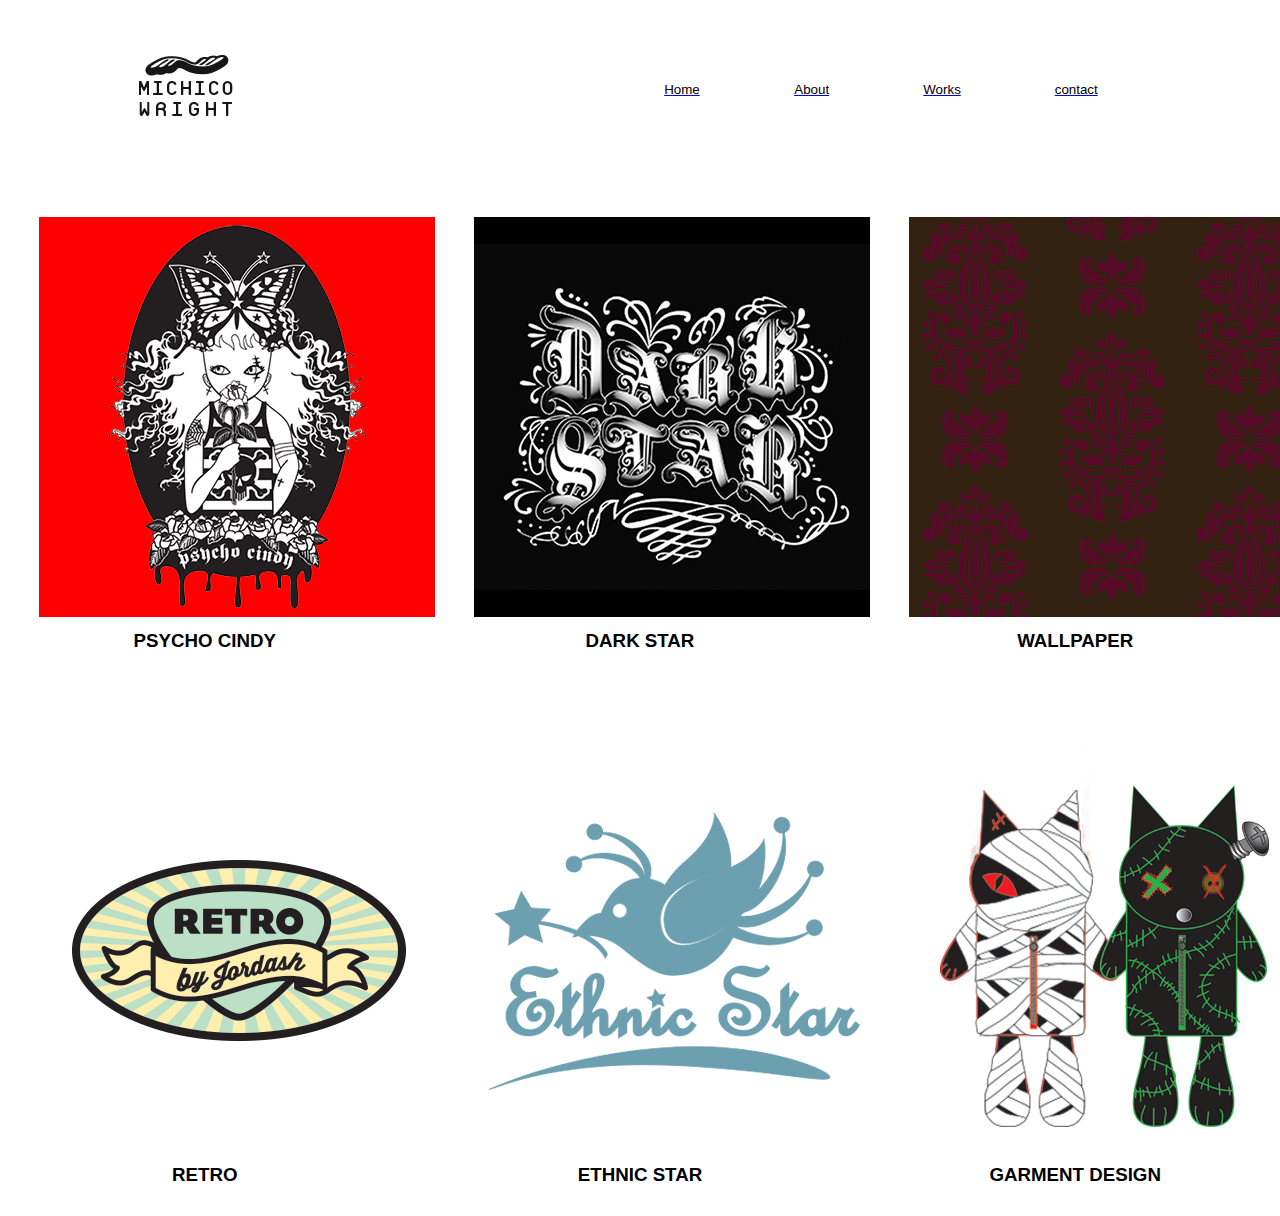
<file: index.html>
<!DOCTYPE html>
<html lang="en">

<head>
    <meta charset="UTF-8">
    <meta http-equiv="X-UA-Compatible" content="IE=edge">
    <meta name="viewport" content="width=device-width, initial-scale=1.0">
    <link rel="stylesheet" type="text/css" href="main.css">
    <link rel="shortcut-icon" type="image/png" href="img/mwfav.png">
    <link rel="icon" href="/mwfav.png" type="image/mwfav.png">

    <style>
        @import url('https://fonts.googleapis.com/css2?family=Quicksand:wght@300&family=Raleway:wght@300&display=swap');

        /* font-familys: 'Quicksand', sans-serif;
         font-family: 'Raleway', sans-serif;
         font-family: 'Open Sans', sans-serif;
    */
        body {
            font-family: 'Open Sans', sans-serif;
        }

        h1 {
            font-family: 'Quicksand', sans-serif
        }

        h2 {
            font-family: 'Raleway', sans-serif
        }
    </style>

    <title>Home Page</title>

</head>

<body>

<header>
    <img class="logo" src="MW-logo.png" alt="my logo">
<nav>
    <ul class ="nav-links">
        <li><a href = "index.html"><button>Home</button></a></li>
         <li><a href = "About.html"><button>About</button></a></li>
         <li><a href = "page2.html"><button>Works</button></a></li>
         <li><a href = "About.html"><button>contact</button></a></li>
    </ul>
</nav>

</header>

<div>
           
    <div class="wrap">
        <div class="item">
            <img src="psycho-cindy400.png"usemap="#workmap">
            <map name="workmap"><area shape="rect" coords="0,0 400,400" href="page2.html"target="_blank" >
            </map>
           
           <h3>PSYCHO CINDY</h3>
           
        </div>
        <div class="item">
            <img src="dark-star-logo400.png"usemap="#workmap">
            <map name="workmap"><area shape="rect" coords="0,0 400,400" href="page2.html" target="_blank" >
            </map>
             <div class="item_text"></div>
             <h3>DARK STAR</h3>
        </div>
        <div class="item">
            <img src="damask.png"usemap="#workmap">
            <map name="workmap"><area shape="rect" coords="0,0 400,400" a href="page2.html" target="_blank" ></a>
            </map>
            <div class="item_text"></div>
            <h3>WALLPAPER</h3>
           </div>

        <div class="item">
            <img src="retro-logo.png"usemap="#workmap">
            <map name="workmap"><area shape="rect" coords="0,0, 400,400" href="page2.html" target="_blank" >
            </map>
            <div class="item_text"></div>   
            <h3>RETRO</h3>
        </div>
        <div class="item">
            <img src="ethnic-star1.png"usemap="#workmap">
            <map name="workmap"><area shape="rect" coords="0,0, 400,400" href="page2.html" target="_blank" >
            </map>
            <div class="item_text"></div>
            <h3>ETHNIC STAR</h3>
        </div>
        <div class="item">
            <img src="monstercats.png"usemap="#workmap">
            <map name="workmap"><area shape="rect" coords="0,0, 400,400" href="page2.html" target="_blank" >
            </map>
            <div class="item_text"></div>
            <h3>GARMENT DESIGN</h3>
        </div>
    </div>

    
    
    
    
    
    
    
    
    
    
    
    
    </body> 
    
    
    
    </html>
</file>
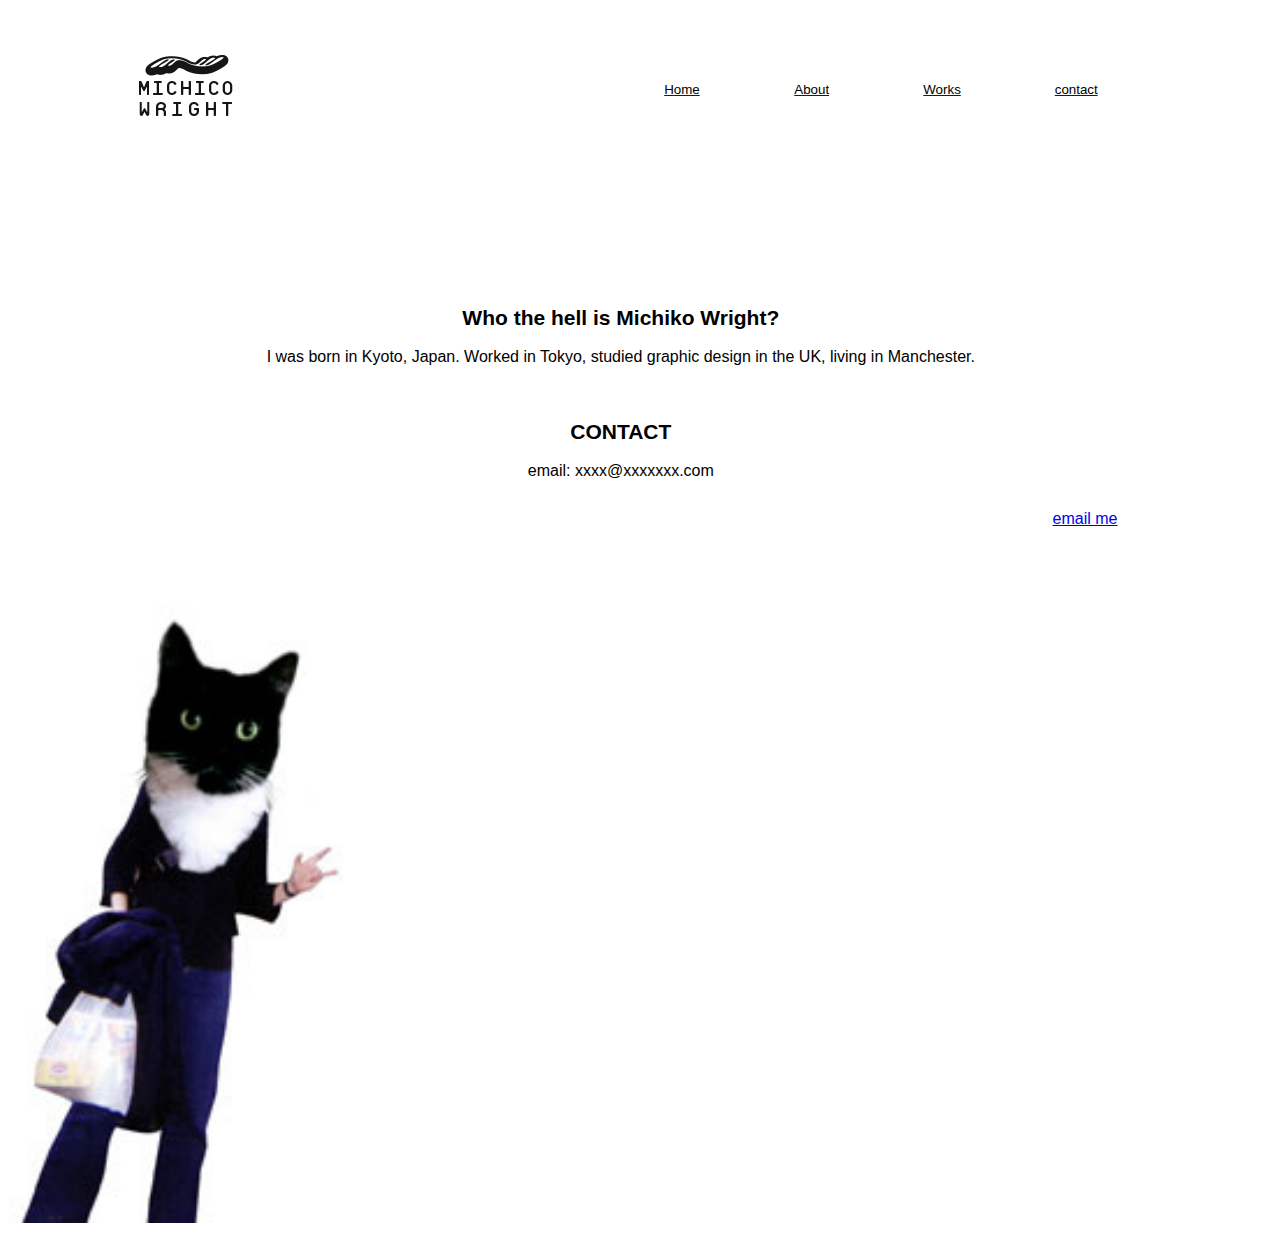
<file: About.html>
<!DOCTYPE html>
<html lang="en">
<head>
    <meta charset="UTF-8">
    <meta http-equiv="X-UA-Compatible" content="IE=edge">
    <meta name="viewport" content="width=device-width, initial-scale=1.0">
    <link rel="stylesheet" type="text/css" href="About.css">
    <link rel="shortcut-icon" type="image/png" href="img/mwfav.png">
    <link rel="icon" href="/mwfav.png" type="image/mwfav.png">

    <style>
        @import url('https://fonts.googleapis.com/css2?family=Quicksand:wght@300&family=Raleway:wght@300&display=swap');

        /* font-familys: 'Quicksand', sans-serif;
         font-family: 'Raleway', sans-serif;
         font-family: 'Open Sans', sans-serif;
    */
        body {
            font-family: 'Open Sans', sans-serif;
        }

        h1 {
            font-family: 'Quicksand', sans-serif
        }

        h2 {
            font-family: 'Raleway', sans-serif
        }
    </style>
    <title>About</title>
</head>
<body>
    <header>
        <img class="logo" src="MW-logo.png" alt="my logo">
        <nav>
            <ul class ="nav-links">
                <li><a href = "index.html"><button>Home</button></a></li>
                 <li><a href = "About.html"><button>About</button></a></li>
                 <li><a href = "page2.html"><button>Works</button></a></li>
                 <li><a href = "About.html"><button>contact</button></a></li>
            </ul>
        </nav>
    </header>


    <div>
        <div class="box">
            <div class="text">
              <h3 id="who">Who the hell is Michiko Wright?</h3><br>
              <p>I was born in Kyoto, Japan.
                Worked in Tokyo, studied graphic design in the UK, living in Manchester.</p>
            
        <br>
        <br>
        <br>  
        
       <h3 id="contact">CONTACT</h3><br>
            <p>email: xxxx@xxxxxxx.com</p>
    <a href="mailto:info@blahblah.com">email me</a>


         
            
</div>
<div class="pic"><img src="metal.jpg" alt="myself"></div>

            
                
           


        
      </div>
    
    
    
    
    
    
    
    
    
    
    
    
   
   
   
   
   
   
    

    




    
    
</body>
</html>
</file>
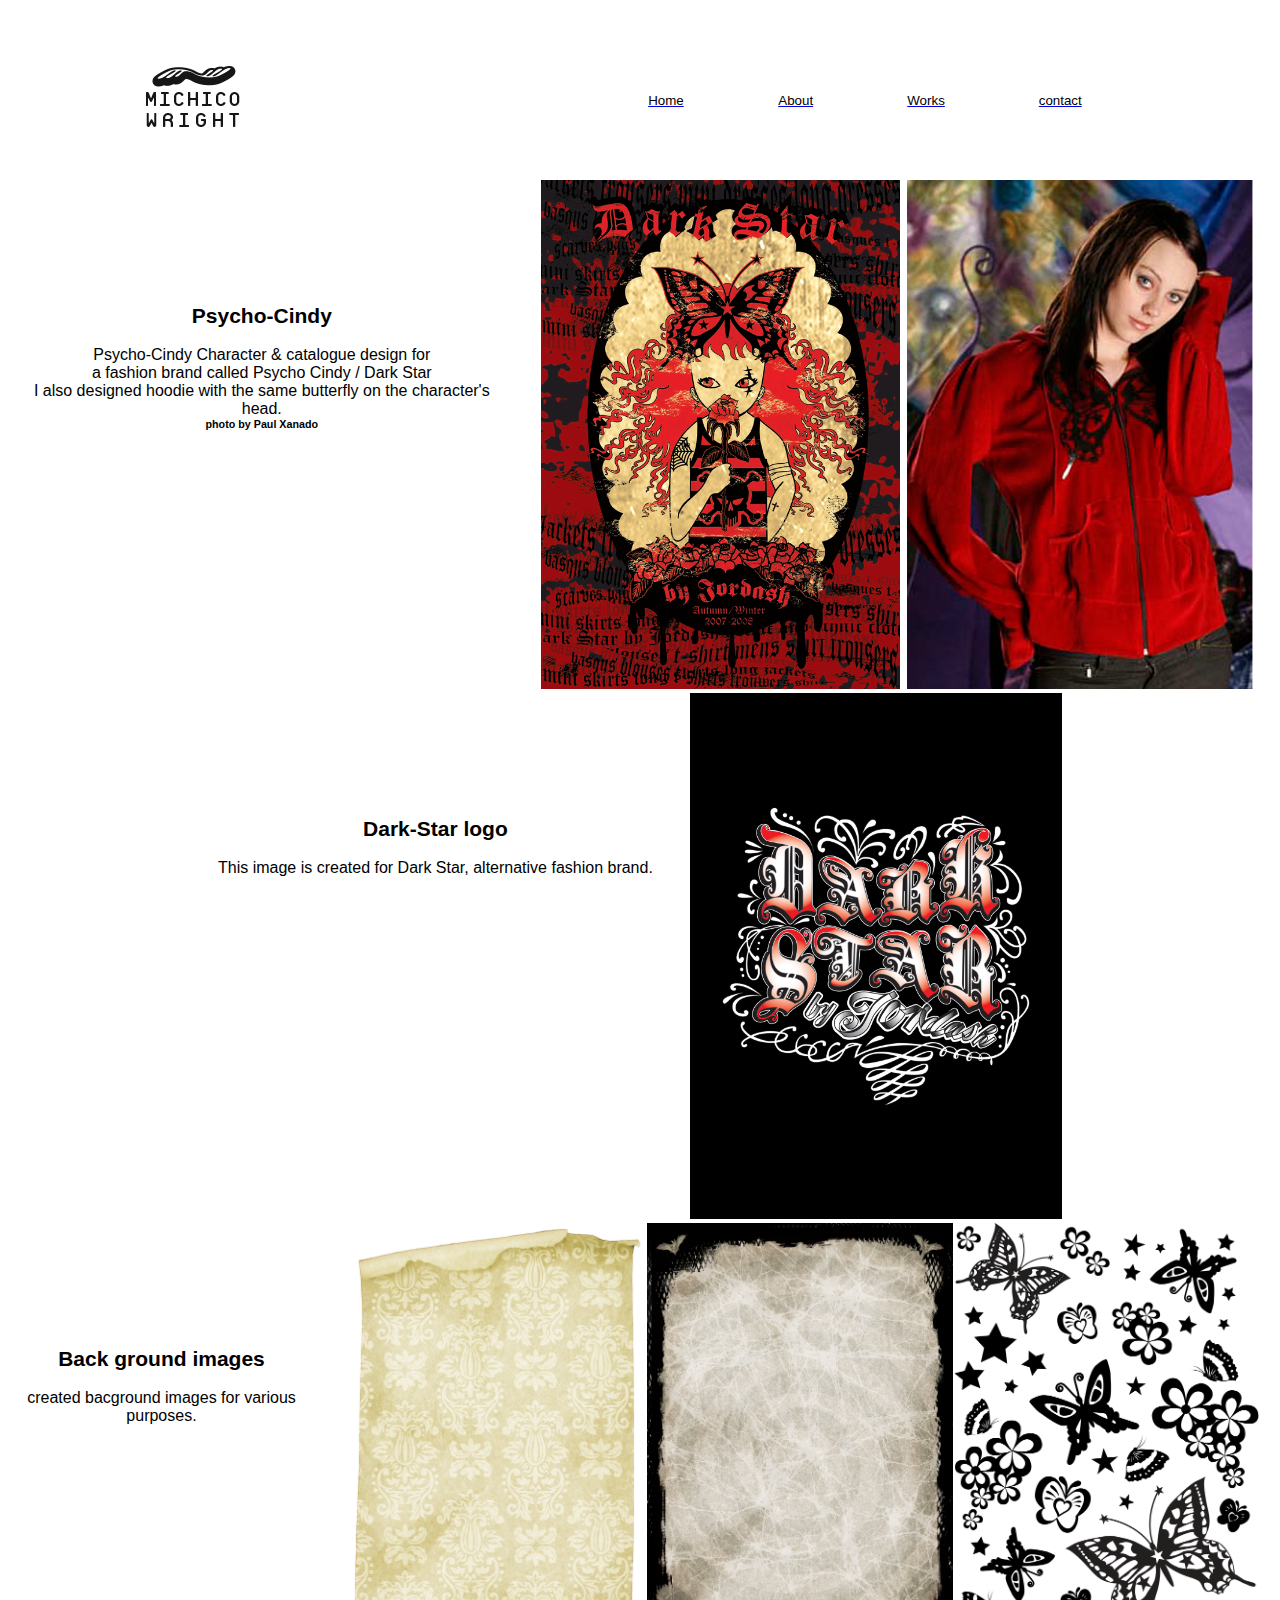
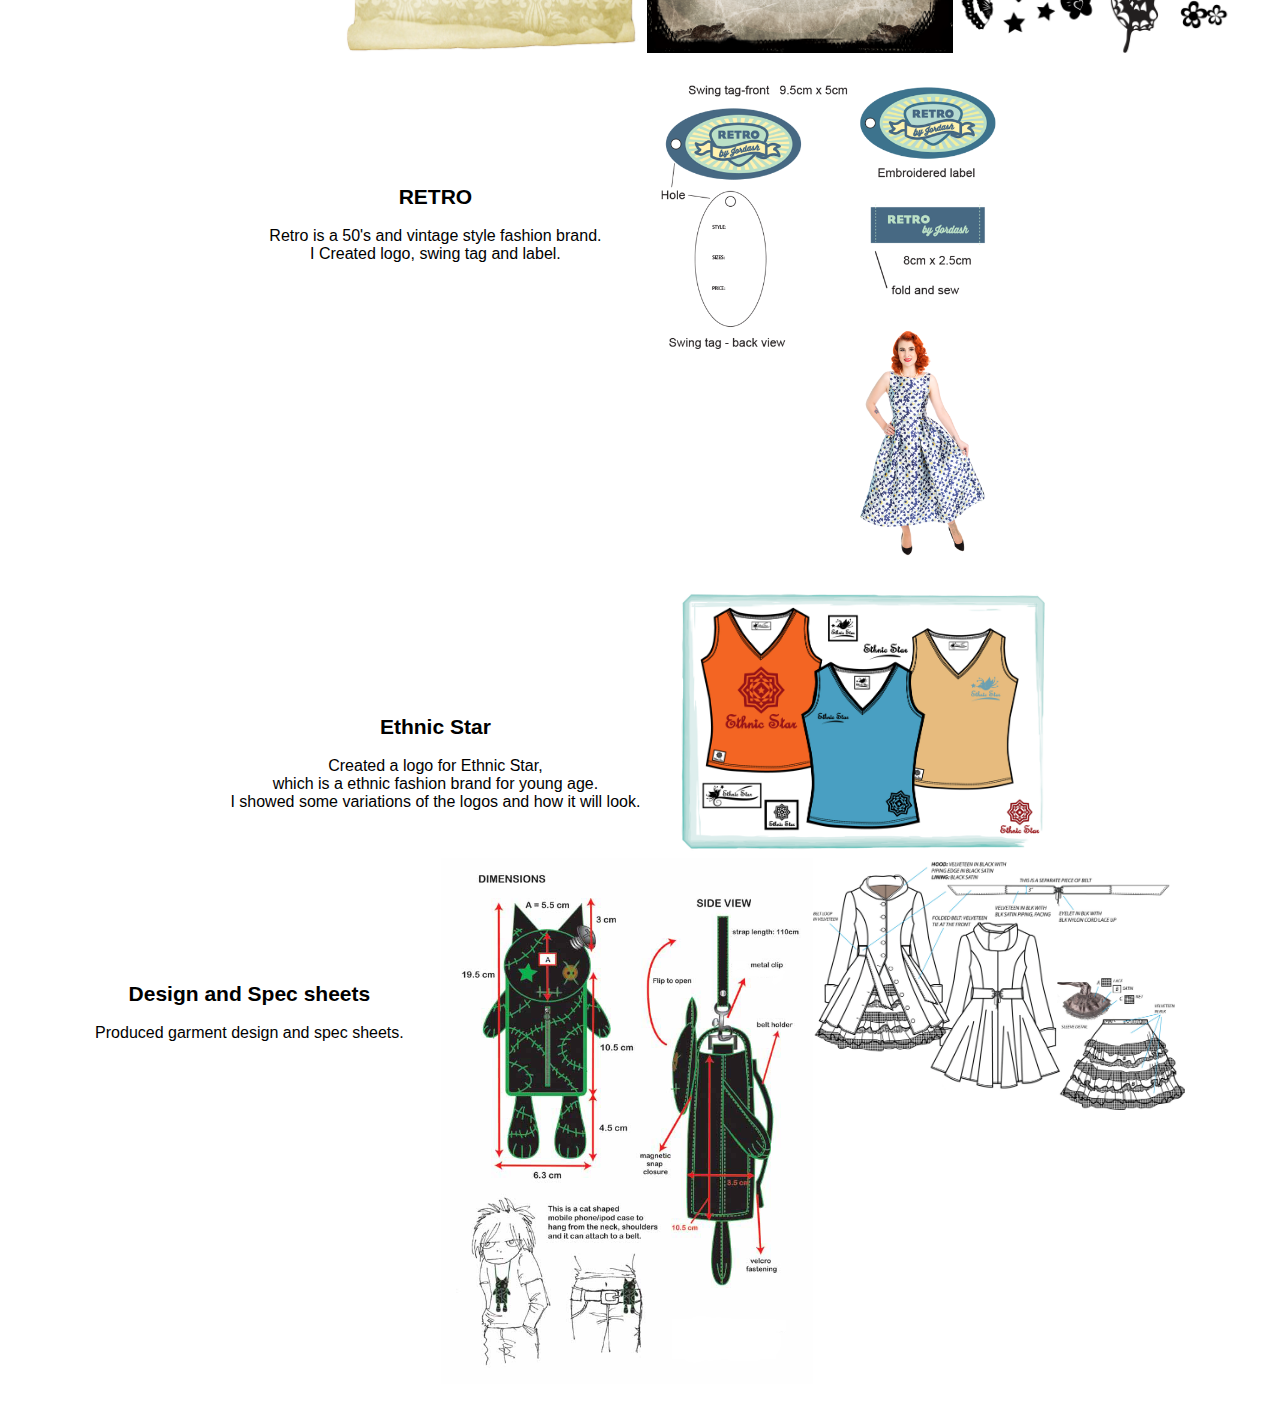
<file: page2.html>
<!DOCTYPE html>
<html lang="en">
<head>
    <meta charset="UTF-8">
    <meta http-equiv="X-UA-Compatible" content="IE=edge">
    <meta name="viewport" content="width=device-width, initial-scale=1.0">
    <link rel="stylesheet" type="text/css" href="page2.css">
    <link rel="shortcut-icon" type="image/png" href="img/mwfav.png">
    <link rel="icon" href="/mwfav.png" type="image/mwfav.png">
    <style>
        @import url('https://fonts.googleapis.com/css2?family=Quicksand:wght@300&family=Raleway:wght@300&display=swap');

        /* font-familys: 'Quicksand', sans-serif;
         font-family: 'Raleway', sans-serif;
         font-family: 'Open Sans', sans-serif;
    */
        body {
            font-family: 'Open Sans', sans-serif;
        }

        h1 {
            font-family: 'Quicksand', sans-serif
        }

        h2 {
            font-family: 'Raleway', sans-serif
        }
    </style>

    <title>2nd page</title>
</head>
<body>
    <header>
      <img class="logo" src="MW-logo.png" alt="my logo">
        <nav>
            <ul class ="nav-links">
                <li><a href = "index.html"><button>Home</button></a></li>
                 <li><a href = "About.html"><button>About</button></a></li>
                 <li><a href = "page2.html"><button>Works</button></a></li>
                 <li><a href = "About.html"><button>contact</button></a></li>
            </ul>
        </nav>

</header>

<div>
    <div class="box">
        <div class="text">
          <h3>Psycho-Cindy</h3><br>
          <p>Psycho-Cindy Character & catalogue design for<br>
              a fashion brand called Psycho Cindy / Dark Star</p>
             <p> I also designed hoodie with the same butterfly on the character's head.
          </p>
          <h6>photo by Paul Xanado<h6>
        </div>
        <div class="pic"><img src="psycho-cindy-cat.png" alt="girl"></div>
        <div class="pic"><img src="hoodybut.png" alt="hoody"></div>
      </div>
      <div>
        <div class="box">
            <div class="text">
             <h3 >Dark-Star logo</h3>
              <br>
              <p<a id="efd">This image is created for Dark Star, alternative fashion brand.</a></p>
                  
            </div>
            <div class="pic"><img src="DS-Tlogo.png" alt="girl"></div>
            
          </div>

          <div>
            <div class="box">
                <div class="text">
                  <h3 id="BGimages">Back ground images</h3><br>
                  <p>created bacground images for various purposes.</p>
                </div>
                <div class="pic"><img src="bground1.png" alt="pattern"></div>
                <div class="pic"><img src="bground3.png" alt="grunge"></div>
                <div class="pic"><img src="bground4.png" alt="butterfly"></div>

            
          </div>
          <div>
            <div class="box">
                <div class="text">
                  <h3 id="swing tags">RETRO</h3><br>
                  <p>Retro is a 50's and vintage style fashion brand.</p>
                  I Created logo, swing tag and label.</p>
                </div>
                <div class="pic"><img src="retro-tags.png" alt="swing-tag"></div>
    

            
          </div>
          <div>
            <div class="box">
                <div class="text">
                  <h3 id="star logo">Ethnic Star</h3><br>
                  <p>Created a logo for Ethnic Star,<br> which is a ethnic fashion brand for young age.<br>
                  I showed some variations of the logos and how it will look. <br></div>
                <div class="pic"><img src="Ethnic-Star-label-samples-01.png" alt="labels"></div>
    

            
          </div>
          <div class="box">
            <div class="text">
              <h3 id="spec">Design and Spec sheets</h3><br>
              <p>Produced garment design and spec sheets.<br>
                </div>
            <div class="pic"><img src="franken-specs.png" alt="specsheets"></div>
            <div class="pic"><img src="jkt-and-skt.png" alt="spec2"></div>


        
      </div>
              </div>


    
</body>
</html>
</file>
<file: main.css>
@import url("https://fonts.googleapis.com/css2?family=Quicksand:wght@500&display=swap");

* {
  background-color: white;
}
h1,
h2 {
  color: rgb(0, 166, 255);
}
img {
  border: 9px solid white;
}

* {
  box-sizing: border-box;
  margin: 0;
  padding: 0;
  background-color: white;
}

li,
a,
header {
  display: flex;
  justify-content: flex-end;
  background-color: white;
  align-items: center;
  padding: 30px 10%;
}
.logo {
  cursor: pointer;
  margin-right: auto;
}
.nav-links {
  list-style: none;
}
.nav-links li {
  display: inline-block;
  padding: 0px 20px;
}
.nav-links li a {
  transition: all 0.3s ease 0s;
}

.nav-links li a :hover {
  color: aqua;
}
button {
  padding: 10px 25px;
  background-color: white;
  border: none;
  cursor: pointer;
  transition: all 0.3s ease 0s;
}

.wrap {
  display: flex;
  flex-wrap: wrap;
}
.item {
  padding: 30px;/*30*/
  width: 32%;
  background-color: white;
  flex-direction: column;
  text-align: center;
}

.item:not(:nth-child(3n + 3)) {
  margin-right: 2%;
}
.item:nth-child(n + 4) {
  margin-top: 30px;
}
@media not all and (min-width: 768px) {
  .item {
    width: 100%;
  }
  .item:not(:nth-child(3n + 3)) {
    margin-right: 0;
  }
  .item:nth-child(n + 2) {
    margin-top: 30px;
  }
}
</file>
<file: About.css>
@import url("https://fonts.googleapis.com/css2?family=Quicksand:wght@500&display=swap");

* {
  background-color: white;
}
.text {
  text-align: center;
}

img {
  border: 9px solid white;
}

* {
  box-sizing: border-box;
  margin: 0;
  padding: 0;
  background-color: white;
}

li,
a,
header {
  display: flex;
  justify-content: flex-end;
  background-color: white;
  align-items: center;
  padding: 30px 10%;
}
.logo {
  cursor: pointer;
  margin-right: auto;
}
.nav-links {
  list-style: none;
}
.nav-links li {
  display: inline-block;
  padding: 0px 20px;
}
.nav-links li a {
  transition: all 0.3s ease 0s;
}

.nav-links li a :hover {
  color: aqua;
}
button {
  padding: 10px 25px;
  background-color: white;
  border: none;
  cursor: pointer;
  transition: all 0.3s ease 0s;
}
h2 {text-align: center;}
P { text-align: center; }

.body {
  margin: 0;
  padding: 10px;
}

.box {
  display: flex;
  flex-direction: column;
  justify-content: center;
}

.text {
  font-size: 16px;
  text-align: center;
  margin-right: 3%;
  margin-top: 10%;
}

h3 {
  font-size: 21px;
  margin: 0;
}

.pic {
  width: 30%;
  margin-left: 0%;
}

.pic img {
  width: 100%;
  height: auto;
}
</file>
<file: page2.css>
@import url("https://fonts.googleapis.com/css2?family=Quicksand:wght@500&display=swap");

* {
  box-sizing: border-box;
  margin: 0;
  padding: 0;
  background-color: white;
}

li,
a,
header {
  display: flex;
  justify-content: flex-end;
  background-color: white;
  align-items: center;
  padding: 30px 10%;
}
.logo {
  cursor: pointer;
  margin-right: auto;
}
.nav-links {
  list-style: none;
}
.nav-links li {
  display: inline-block;
  padding: 0px 20px;
}
.nav-links li a {
  transition: all 0.3s ease 0s;
}

.nav-links li a :hover {
  color: aqua;
}
button {
  padding: 10px 25px;
  background-color: white;
  border: none;
  cursor: pointer;
  transition: all 0.3s ease 0s;
}

body {
  margin: 0;
  padding: 20px;
}

.box {
  display: flex;
  flex-direction: row;
  justify-content: center;
}

.text {
  font-size: 16px;
  text-align: center;
  margin-right: 3%;
  margin-top: 10%;
}

h3 {
  font-size: 21px;
  margin: 0;
}

.pic {
  width: 30%;
  margin-left: 0%;
}

.pic img {
  width: 100%;
  height: auto;
}
</file>
